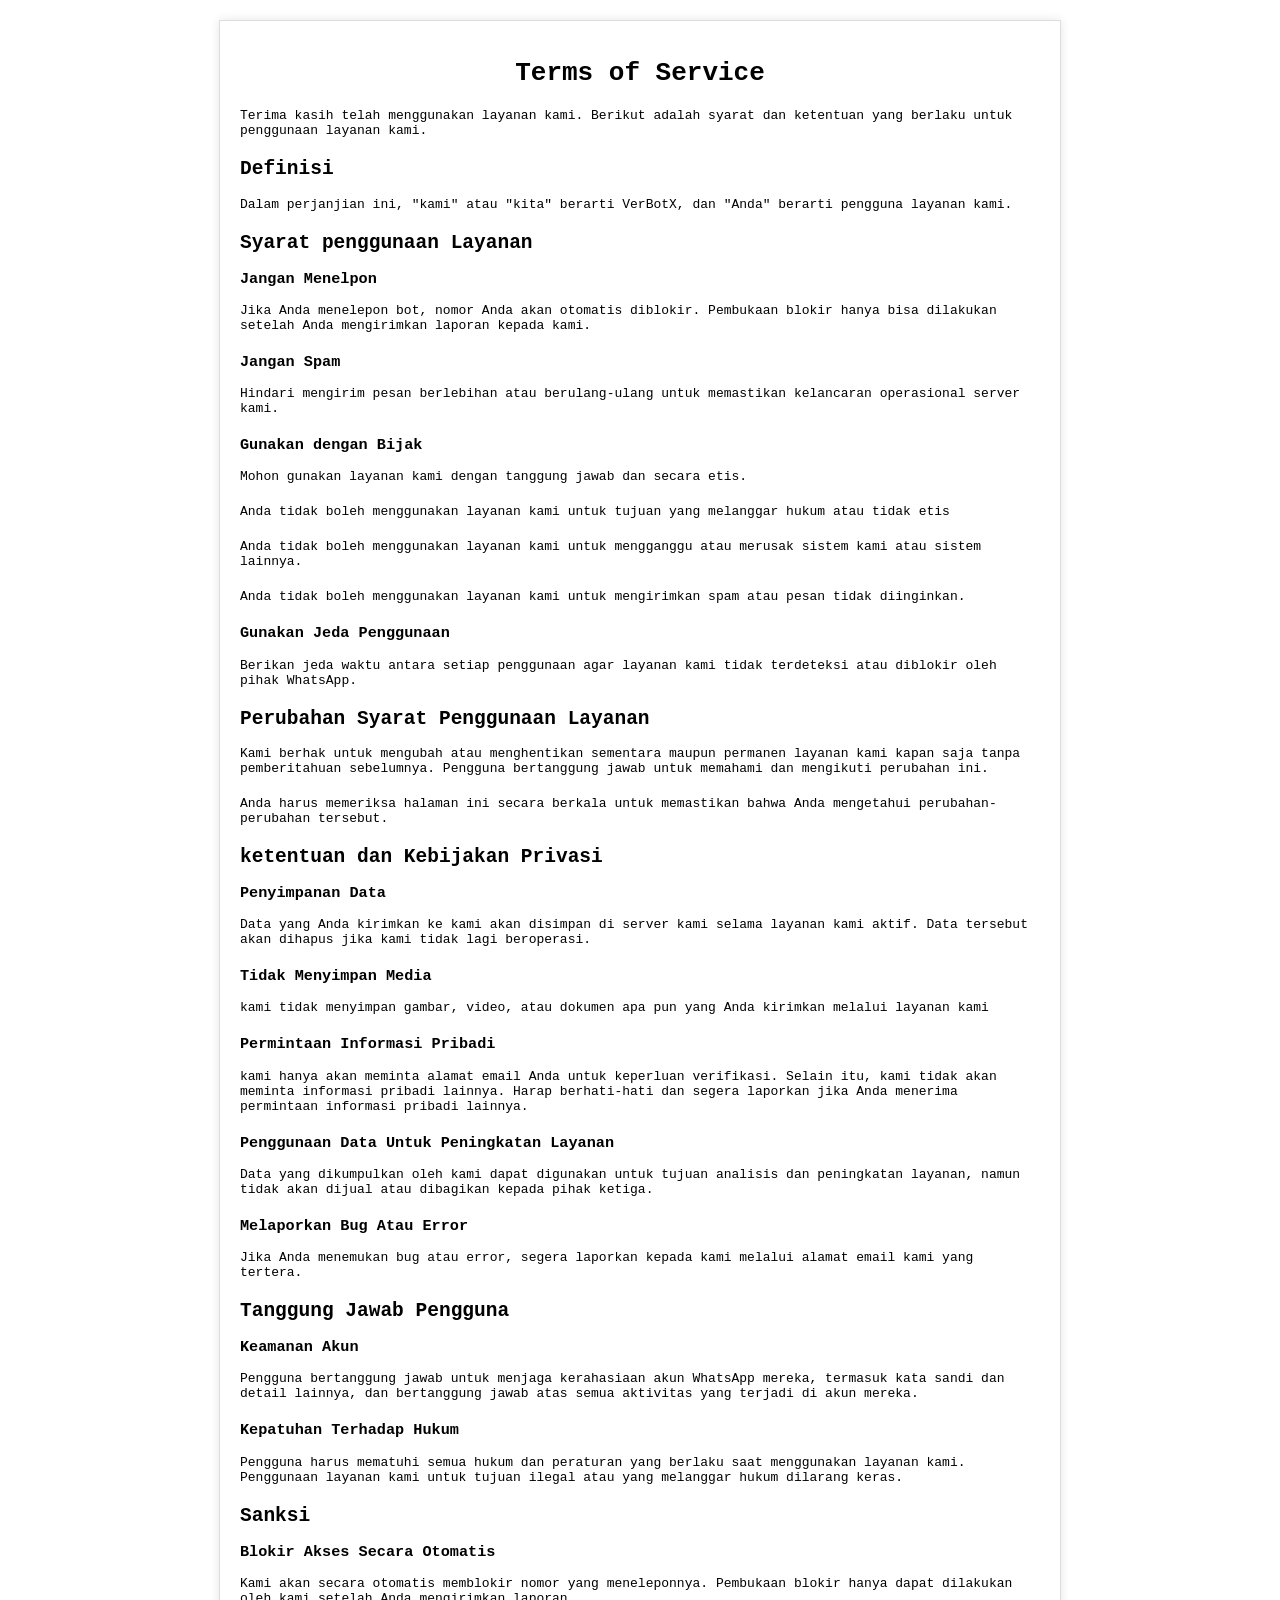
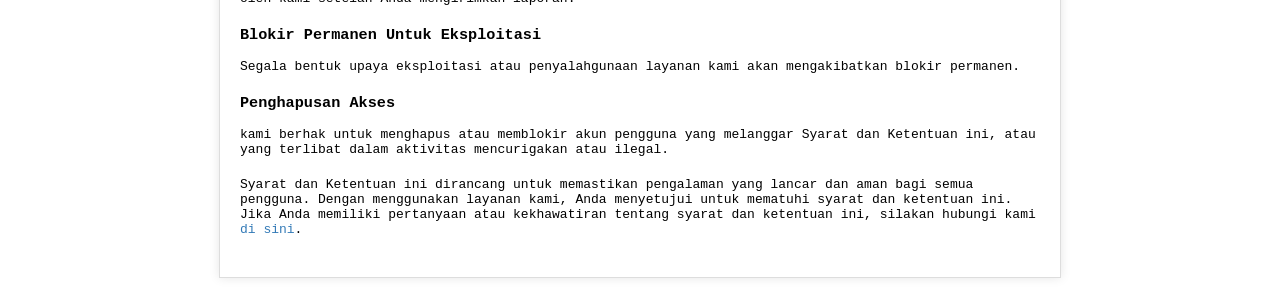
<file: index.html>
<!DOCTYPE html>
<html lang="en">
<head>
    <meta charset="UTF-8">
    <meta name="viewport" content="width=device-width, initial-scale=1.0">
    <title>Terms of Service</title>
    <link rel="stylesheet" href="./assets/style.css">
    <!-- Tambahkan SweetAlert2 CDN -->
    <!-- <script src="https://cdn.jsdelivr.net/npm/sweetalert2@11"></script>-->
</head>
<body>
    <div class="container">
        <h1>Terms of Service</h1>
        <p>Terima kasih telah menggunakan layanan kami. Berikut adalah syarat dan ketentuan yang berlaku untuk penggunaan layanan kami.</p>
        
        <h2>Definisi</h2>
        <p>Dalam perjanjian ini, "kami" atau "kita" berarti VerBotX, dan "Anda" berarti pengguna layanan kami.</p>
        
        <h2>Syarat penggunaan Layanan</h2>
        <h3>Jangan Menelpon</h3>
        <p>Jika Anda menelepon bot, nomor Anda akan otomatis diblokir. Pembukaan blokir hanya bisa dilakukan setelah Anda mengirimkan laporan kepada kami.</p>
        <h3>Jangan Spam</h3>
        <p>Hindari mengirim pesan berlebihan atau berulang-ulang untuk memastikan kelancaran operasional server kami.</p>
        <h3>Gunakan dengan Bijak</h3>
        <p>Mohon gunakan layanan kami dengan tanggung jawab dan secara etis.</p>
        <p>Anda tidak boleh menggunakan layanan kami untuk tujuan yang melanggar hukum atau tidak etis</p>
        <p>Anda tidak boleh menggunakan layanan kami untuk mengganggu atau merusak sistem kami atau sistem lainnya.</p>
        <p>Anda tidak boleh menggunakan layanan kami untuk mengirimkan spam atau pesan tidak diinginkan.</p>
        <h3>Gunakan Jeda Penggunaan</h3>
        <p>Berikan jeda waktu antara setiap penggunaan agar layanan kami tidak terdeteksi atau diblokir oleh pihak WhatsApp.</p>
        
        <h2>Perubahan Syarat Penggunaan Layanan</h2>
        <p>Kami berhak untuk mengubah atau menghentikan sementara maupun permanen layanan kami kapan saja tanpa pemberitahuan sebelumnya. Pengguna bertanggung jawab untuk memahami dan mengikuti perubahan ini.</p>
        <p>Anda harus memeriksa halaman ini secara berkala untuk memastikan bahwa Anda mengetahui perubahan-perubahan tersebut.</p>
        
        <h2>ketentuan dan Kebijakan Privasi</h2>
        <h3>Penyimpanan Data</h3>
        <p>Data yang Anda kirimkan ke kami akan disimpan di server kami selama layanan kami aktif. Data tersebut akan dihapus jika kami tidak lagi beroperasi.</p>
        <h3>Tidak Menyimpan Media</h3>
        <p>kami tidak menyimpan gambar, video, atau dokumen apa pun yang Anda kirimkan melalui layanan kami</p>
        <h3>Permintaan Informasi Pribadi</h3>
        <p>kami hanya akan meminta alamat email Anda untuk keperluan verifikasi. Selain itu, kami tidak akan meminta informasi pribadi lainnya. Harap berhati-hati dan segera laporkan jika Anda menerima permintaan informasi pribadi lainnya.</p>
        <h3>Penggunaan Data Untuk Peningkatan Layanan</h3>
        <p>Data yang dikumpulkan oleh kami dapat digunakan untuk tujuan analisis dan peningkatan layanan, namun tidak akan dijual atau dibagikan kepada pihak ketiga.</p>
        <h3>Melaporkan Bug Atau Error</h3>
        <p>Jika Anda menemukan bug atau error, segera laporkan kepada kami melalui alamat email kami yang tertera.</p>
        <h2>Tanggung Jawab Pengguna</h2>
        <h3>Keamanan Akun</h3>
        <p>Pengguna bertanggung jawab untuk menjaga kerahasiaan akun WhatsApp mereka, termasuk kata sandi dan detail lainnya, dan bertanggung jawab atas semua aktivitas yang terjadi di akun mereka.</p>
        <h3>Kepatuhan Terhadap Hukum</h3>
        <p>Pengguna harus mematuhi semua hukum dan peraturan yang berlaku saat menggunakan layanan kami. Penggunaan layanan kami untuk tujuan ilegal atau yang melanggar hukum dilarang keras.</p>
        <h2>Sanksi</h2>
        <h3>Blokir Akses Secara Otomatis</h3>
        <p>Kami akan secara otomatis memblokir nomor yang meneleponnya. Pembukaan blokir hanya dapat dilakukan oleh kami setelah Anda mengirimkan laporan.</p>
        <h3>Blokir Permanen Untuk Eksploitasi</h3>
        <p>Segala bentuk upaya eksploitasi atau penyalahgunaan layanan kami akan mengakibatkan blokir permanen.</p>
        <h3>Penghapusan Akses</h3>
        <p>kami berhak untuk menghapus atau memblokir akun pengguna yang melanggar Syarat dan Ketentuan ini, atau yang terlibat dalam aktivitas mencurigakan atau ilegal.</p>
        <p>Syarat dan Ketentuan ini dirancang untuk memastikan pengalaman yang lancar dan aman bagi semua pengguna. Dengan menggunakan layanan kami, Anda menyetujui untuk mematuhi syarat dan ketentuan ini. Jika Anda memiliki pertanyaan atau kekhawatiran tentang syarat dan ketentuan ini, silakan hubungi kami <a href="mailto:support@ferdev.me">di sini</a>.</p>
        
        <!-- <div class="terms-checkbox">
            <input type="checkbox" id="termsCheckbox" disabled>
            <label for="termsCheckbox">Saya Telah Membaca dan Setuju dengan Syarat dan Ketentuan Yang Berlaku</label>
            <span class="countdown" id="countdown">30 detik</span>
        </div>
        <button class="submit-btn" id="submitButton" disabled>Lanjutkan</button>-->
    </div>
  <script type="text/javascript" src="./assets/main.js"></script>
</body>
</html>
</file>
<file: assets/style.css>
body {
    font-family: Monospace;
    margin: 20px;
    background-color: #ffffff00;
}

.container {
    max-width: 800px;
    margin: 0 auto;
    padding: 20px;
    background-color: #ffffff;
    border: 1px solid #ddd;
    box-shadow: 0 0 10px rgba(0, 0, 0, 0.1);
}

h1 {
    text-align: center;
    margin-bottom: 20px;
}

p {
    margin-bottom: 20px;
}

ul {
    list-style: none;
    padding: 0;
    margin: 0;
}

li {
    margin-bottom: 10px;
}

a {
    text-decoration: none;
    color: #337ab7;
}

a:hover {
    color: #23527c;
}

.terms-checkbox {
    margin-top: 20px;
    display: flex;
    align-items: center;
}

.terms-checkbox label {
    margin-left: 10px;
}

.countdown {
    font-size: 14px;
    color: #888;
    margin-left: 10px;
}

.submit-btn {
    margin-top: 20px;
    display: block;
    width: 100%;
    padding: 10px;
    background-color: #4CAF50;
    color: white;
    border: none;
    cursor: not-allowed;
    opacity: 0.6;
}

.submit-btn.enabled {
    cursor: pointer;
    opacity: 1;
}
</file>
